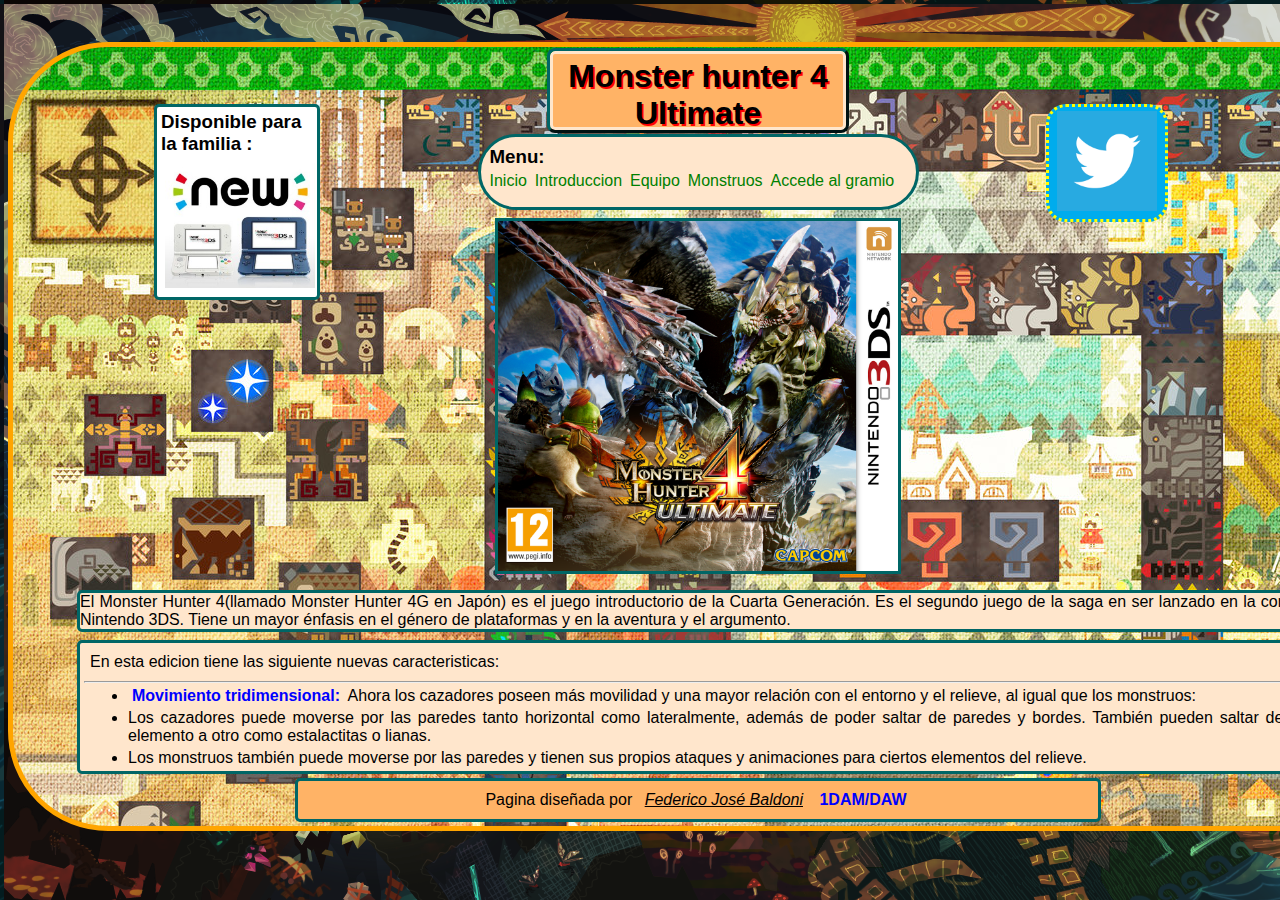
<file: index.html>
<!DOCTYPE html PUBLIC "-//W3C//DTD XHTML 1.0 Strict//EN" "http://www.w3c.org/TR/xhtml1/DTD/xhtml1-strict.dtd">
<html xmlns="http://www.w3.org/1999/xhtml">
	<head>
		<title>Monster hunter 4U</title>
		<meta http-equiv="content-type" content="text/html; charset=utf-8" /> 
		<link rel="stylesheet" href="estilo.css" type="text/css" />
	</head>

	<body>
		<div id="contenedor">
			<div class="contact"><a href="https://twitter.com/"><img src="img/twi.png"/ width="100px" height="100px"></a></div>
			<div id="titulo"><h1>Monster hunter 4 Ultimate</h1></div>
			<div id="menu">
			<h3>Menu:</h3>
			<a href="index.html">Inicio</a><a href="introduccion.html">Introduccion</a><a href="equipo.html">Equipo</a><a href="monstruos.html">Monstruos</a><a href="formulario.html">Accede al gramio</a>
			</div>
			
			<div id="puntoventa">
			<h3>Disponible para la familia :</h3>
			<a href="https://www.nintendo.es/Juegos/Nintendo-3DS/Monster-Hunter-4-Ultimate-906890.html"><img src="img/3ds.jpg" class=puntoventa></a></div>
			<!--Imagen-->
			<center><img src="img/Caratula.png" class=Caratula /></center>
			<!--Texto-->
			<div id="bloque1">
				El Monster Hunter 4(llamado Monster Hunter 4G en Japón) es el juego introductorio de la Cuarta Generación. Es el segundo juego de la saga en ser lanzado en la consola Nintendo 3DS. Tiene un mayor énfasis en el género de plataformas y en la aventura y el argumento.
			</div>
			<!--Lista-->
			<div id="bloque2">
				<p>En esta edicion tiene las siguiente nuevas caracteristicas: </p>
				<hr>
				<ul>
					<li><strong>Movimiento tridimensional:</strong> Ahora los cazadores poseen más movilidad y una mayor relación con el entorno y el relieve, al igual que los monstruos:</li>
					<li>Los cazadores puede moverse por las paredes tanto horizontal como lateralmente, además de poder saltar de paredes y bordes. También pueden saltar de un elemento a otro como estalactitas o lianas.</li>
					<li>Los monstruos también puede moverse por las paredes y tienen sus propios ataques y animaciones para ciertos elementos del relieve.</li>
				</ul>
			</div>
			<div id="pie"><p>Pagina diseñada por <em><u>Federico José Baldoni</u></em> <strong>1DAM/DAW</strong></p></div>
		</div>
	</body>
	
</html>
</file>
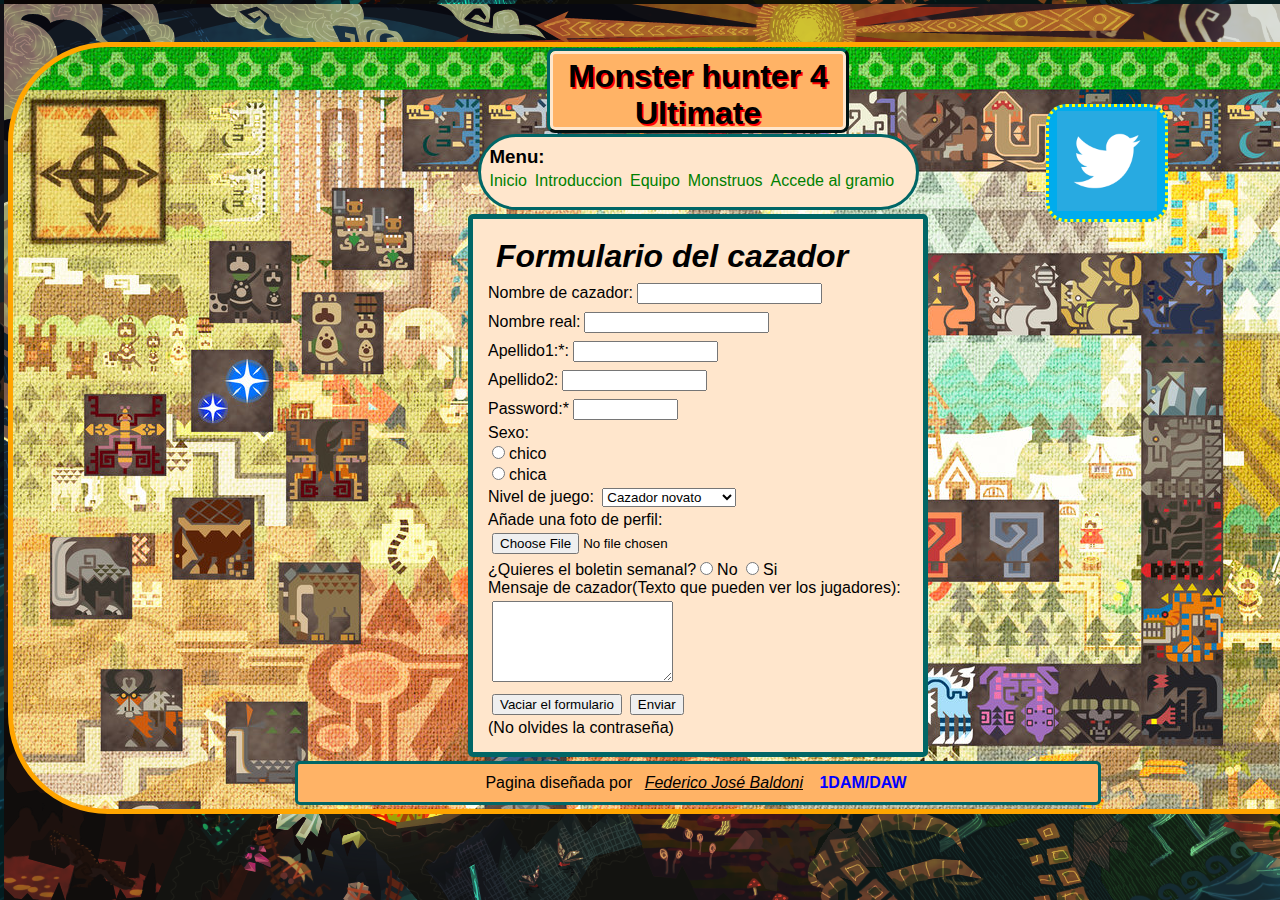
<file: formulario.html>
<!DOCTYPE html PUBLIC "-//W3C//DTD XHTML 1.0 Strict//EN" "http://www.w3c.org/TR/xhtml1/DTD/xhtml1-strict.dtd">
<html xmlns="http://www.w3.org/1999/xhtml">
	<head>
		<title>Monster hunter 4U</title>
		<meta http-equiv="content-type" content="text/html; charset=utf-8" /> 
		<link rel="stylesheet" href="estilo.css" type="text/css" />
	</head>

	<body>
		<div id="contenedor">
			<div class="contact"><a href="https://twitter.com/"><img src="img/twi.png"/ width="100px" height="100px"></a></div>
			<div id="titulo"><h1>Monster hunter 4 Ultimate</h1></div>
			<div id="menu">
			<h3>Menu:</h3>
			<a href="index.html">Inicio</a><a href="introduccion.html">Introduccion</a><a href="equipo.html">Equipo</a><a href="monstruos.html">Monstruos</a><a href="formulario.html">Accede al gramio</a>
			</div>
			<div id="formulario">
			<form method="post" action="http://www.formulario-chef.com/formular-chef.cgi">
				<h1><i>Formulario del cazador</i></h1>
				Nombre de cazador:<input type="text" id="cazador" name="cazador" size="20" maxLength=”30” /><br>
				Nombre real:<input type="text" id="nombre" name="nombre" size="20" maxLength=”30” /><br>
				Apellido1:*:<input type="text" id="Apellido1" name="Apellido1" size="15" maxLength=”15” /><br>
				Apellido2:<input type="text" id="Apellido2" name="Apellido2" size="15" maxLength=”15” /><br>
								Password:*<input type=password name="password" size="10" maxLength=”30”/><br>
				Sexo:<br>
				<input type="radio" name="sexo" value="chico" />chico<br>
				<input type="radio" name="sexo" value="chica" />chica<br>
				Nivel de juego:
				<select name=”Pregunta”>
					<option value="novato" selected="selected">Cazador novato</option>
					<option value="avanzado">Cazador avanzado</option>
					<option value="experto">Cazador experto</option>
				</select><br>
				Añade una foto de perfil: <input type="file" value="Enviar" /><br>
				¿Quieres el boletin semanal?<input type="radio" name="opcion" value="No"/>No
				<input type="radio" name="opcion" value="Si"/>Si<br>
				Mensaje de cazador(Texto que pueden ver los jugadores):<br>
				<textarea name="nombre" rows="5" cols="20" ></textarea><br>
				<input type="reset"  value="Vaciar el formulario" /><input type="submit"  value="Enviar" /><br>
				(No olvides la contraseña)
		</form>
			</div>
			<div id="pie"><p>Pagina diseñada por <em><u>Federico José Baldoni</u></em> <strong>1DAM/DAW</strong></p></div>
		</div>
	</body>
</html>
</file>
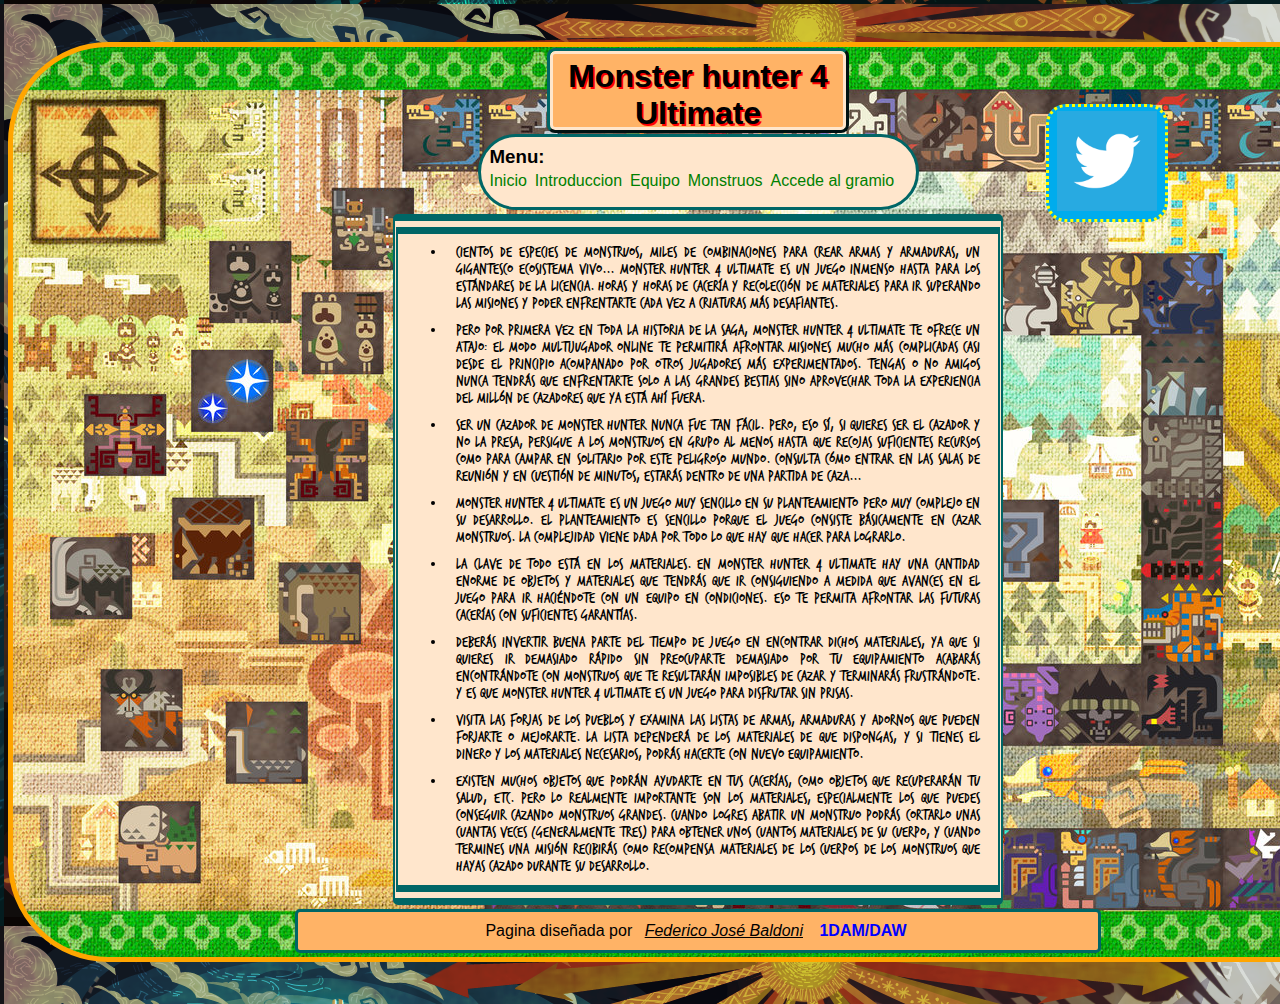
<file: introduccion.html>
<!DOCTYPE html PUBLIC "-//W3C//DTD XHTML 1.0 Strict//EN" "http://www.w3c.org/TR/xhtml1/DTD/xhtml1-strict.dtd">
<html xmlns="http://www.w3.org/1999/xhtml">
	<head>
		<title>Monster hunter 4U</title>
		<meta http-equiv="content-type" content="text/html; charset=utf-8" /> 
		<link rel="stylesheet" href="estilo.css" type="text/css" />
	</head>

	<body>
		<div id="contenedor">
			<div class="contact"><a href="https://twitter.com/"><img src="img/twi.png"/ width="100px" height="100px"></a></div>
			<div id="titulo"><h1>Monster hunter 4 Ultimate</h1></div>
			<!--Menu-->
			<div id="menu">
			<h3>Menu:</h3>
			<a href="index.html">Inicio</a><a href="introduccion.html">Introduccion</a><a href="equipo.html">Equipo</a><a href="monstruos.html">Monstruos</a><a href="formulario.html">Accede al gramio</a>
			</div>
			<!--Texto use un center porque en el css no queria centrarse. y para user y que se note el fixed.-->
			<center>
				<div id="bloque02">
					<ul>
						<li><p>Cientos de especies de monstruos, miles de combinaciones para crear armas y armaduras, un gigantesco ecosistema vivo... Monster Hunter 4 Ultimate es un juego inmenso hasta para los estándares de la licencia. Horas y horas de cacería y recolección de materiales para ir superando las misiones y poder enfrentarte cada vez a criaturas más desafiantes.</p></li>
						<li><p>Pero por primera vez en toda la historia de la saga, Monster Hunter 4 Ultimate te ofrece un atajo: el modo multijugador online te permitirá afrontar misiones mucho más complicadas casi desde el principio acompañado por otros jugadores más experimentados. Tengas o no amigos nunca tendrás que enfrentarte solo a las grandes bestias sino aprovechar toda la experiencia del millón de cazadores que ya está ahí fuera.</p></li>
						<li><p>Ser un cazador de Monster Hunter nunca fue tan fácil. Pero, eso sí, si quieres ser el cazador y no la presa, persigue a los monstruos en grupo al menos hasta que recojas suficientes recursos como para campar en solitario por este peligroso mundo. Consulta cómo entrar en las salas de reunión y en cuestión de minutos, estarás dentro de una partida de caza...</p></li>
						<li><p>Monster Hunter 4 Ultimate es un juego muy sencillo en su planteamiento pero muy complejo en su desarrollo. El planteamiento es sencillo porque el juego consiste básicamente en cazar monstruos. La complejidad viene dada por todo lo que hay que hacer para lograrlo.</p></li>
						<li><p>La clave de todo está en los materiales. En Monster Hunter 4 Ultimate hay una cantidad enorme de objetos y materiales que tendrás que ir consiguiendo a medida que avances en el juego para ir haciéndote con un equipo en condiciones. Eso te permita afrontar las futuras cacerías con suficientes garantías.</p></li>
						<li><p>Deberás invertir buena parte del tiempo de juego en encontrar dichos materiales, ya que si quieres ir demasiado rápido sin preocuparte demasiado por tu equipamiento acabarás encontrándote con monstruos que te resultarán imposibles de cazar y terminarás frustrándote. Y es que Monster Hunter 4 Ultimate es un juego para disfrutar sin prisas.</p></li>
						<li><p>Visita las forjas de los pueblos y examina las listas de armas, armaduras y adornos que pueden forjarte o mejorarte. La lista dependerá de los materiales de que dispongas, y si tienes el dinero y los materiales necesarios, podrás hacerte con nuevo equipamiento.</p></li>
						<li><p>Existen muchos objetos que podrán ayudarte en tus cacerías, como objetos que recuperarán tu salud, etc. Pero lo realmente importante son los materiales, especialmente los que puedes conseguir cazando monstruos grandes. Cuando logres abatir un monstruo podrás cortarlo unas cuantas veces (generalmente tres) para obtener unos cuantos materiales de su cuerpo, y cuando termines una misión recibirás como recompensa materiales de los cuerpos de los monstruos que hayas cazado durante su desarrollo.</p></li>
					</ul>
				</div>
			</center>
			<div id="pie"><p>Pagina diseñada por <em><u>Federico José Baldoni</u></em> <strong>1DAM/DAW</strong></p></div>
		</div>
	</body>
</html>
</file>
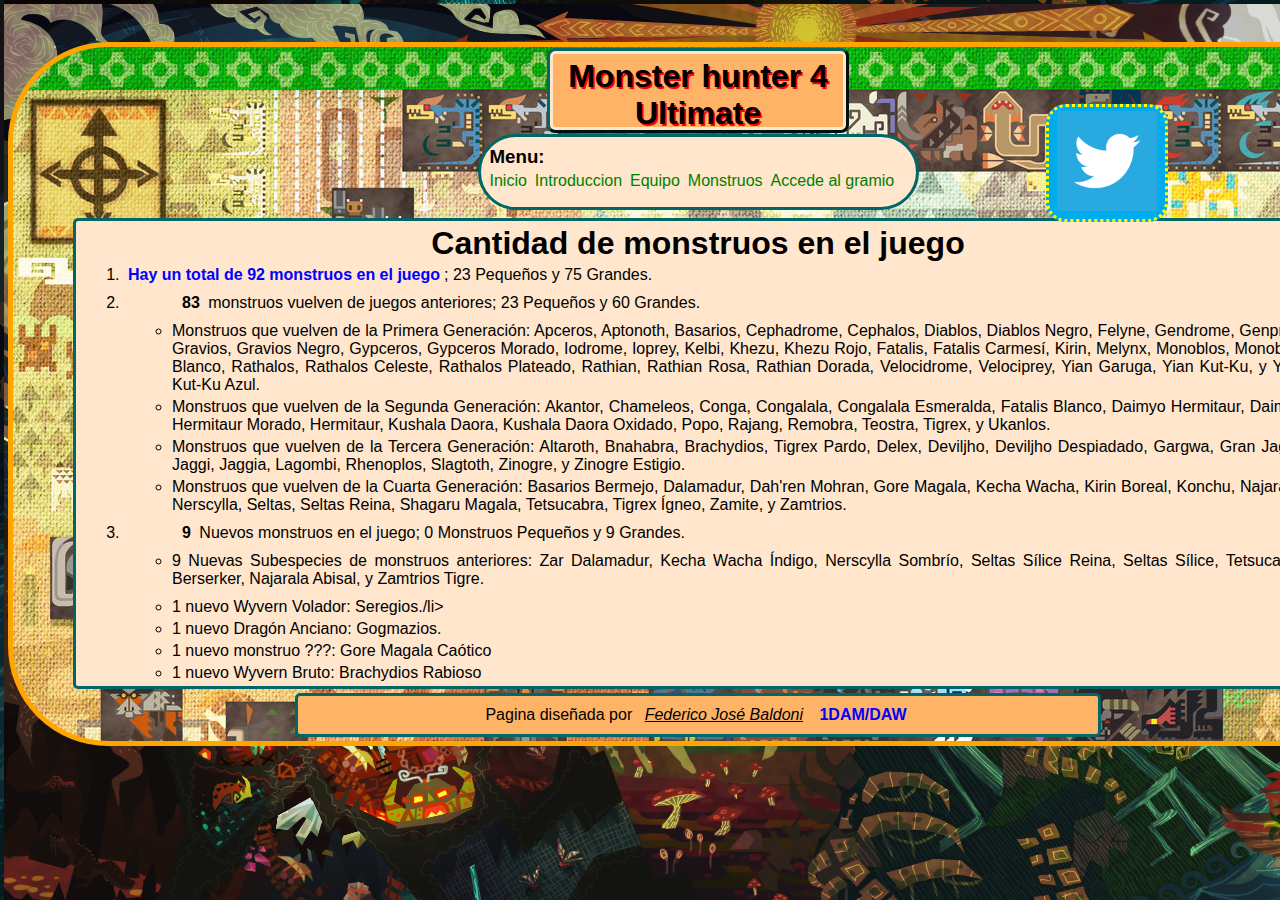
<file: monstruos.html>
<!DOCTYPE html PUBLIC "-//W3C//DTD XHTML 1.0 Strict//EN" "http://www.w3c.org/TR/xhtml1/DTD/xhtml1-strict.dtd">
<html xmlns="http://www.w3.org/1999/xhtml">
	<head>
		<title>Monster hunter 4U</title>
		<meta http-equiv="content-type" content="text/html; charset=utf-8" /> 
		<link rel="stylesheet" href="estilo.css" type="text/css" />
	</head>

	<body>
		<div id="contenedor">
			<div class="contact"><a href="https://twitter.com/"><img src="img/twi.png"/ width="100px" height="100px"></a></div>
			<div id="titulo"><h1>Monster hunter 4 Ultimate</h1></div>
			<!--Texto-->
			<div id="menu">
			<h3>Menu:</h3>
			<a href="index.html">Inicio</a><a href="introduccion.html">Introduccion</a><a href="equipo.html">Equipo</a><a href="monstruos.html">Monstruos</a><a href="formulario.html">Accede al gramio</a>
			</div>
			<div id="bloque3">
			<center><h1>Cantidad de monstruos en el juego</h1></center>
				<ol>
					<li><strong>Hay un total de 92 monstruos en el juego</strong>; 23 Pequeños y 75 Grandes.</li>
					<li>
						<ul><p><b>83</b> monstruos vuelven de juegos anteriores; 23 Pequeños y 60 Grandes.</p>
							<li>Monstruos que vuelven de la Primera Generación: Apceros, Aptonoth, Basarios, Cephadrome, Cephalos, Diablos, Diablos Negro, Felyne, Gendrome, Genprey, Gravios, Gravios Negro, Gypceros, Gypceros Morado, Iodrome, Ioprey, Kelbi, Khezu, Khezu Rojo, Fatalis, Fatalis Carmesí, Kirin, Melynx, Monoblos, Monoblos Blanco, Rathalos, Rathalos Celeste, Rathalos Plateado, Rathian, Rathian Rosa, Rathian Dorada, Velocidrome, Velociprey, Yian Garuga, Yian Kut-Ku, y Yian Kut-Ku Azul.</li>
							<li>Monstruos que vuelven de la Segunda Generación: Akantor, Chameleos, Conga, Congalala, Congalala Esmeralda, Fatalis Blanco, Daimyo Hermitaur, Daimyo Hermitaur Morado, Hermitaur, Kushala Daora, Kushala Daora Oxidado, Popo, Rajang, Remobra, Teostra, Tigrex, y Ukanlos.</li>
							<li>Monstruos que vuelven de la Tercera Generación: Altaroth, Bnahabra, Brachydios, Tigrex Pardo, Delex, Deviljho, Deviljho Despiadado, Gargwa, Gran Jaggi, Jaggi, Jaggia, Lagombi, Rhenoplos, Slagtoth, Zinogre, y Zinogre Estigio.</li>
							<li>Monstruos que vuelven de la Cuarta Generación: Basarios Bermejo, Dalamadur, Dah'ren Mohran, Gore Magala, Kecha Wacha, Kirin Boreal, Konchu, Najarala, Nerscylla, Seltas, Seltas Reina, Shagaru Magala, Tetsucabra, Tigrex Ígneo, Zamite, y Zamtrios.</li>
						</ul>
					</li>
					<li>
						<ul><p><b>9</b> Nuevos monstruos en el juego; 0 Monstruos Pequeños y 9 Grandes.</p>
							<li>9 Nuevas Subespecies de monstruos anteriores: Zar Dalamadur, Kecha Wacha Índigo, Nerscylla Sombrío, Seltas Sílice Reina, Seltas Sílice, Tetsucabra Berserker, Najarala Abisal, y Zamtrios Tigre.</p></li>
							<li>1 nuevo Wyvern Volador: Seregios./li>
							<li>1 nuevo Dragón Anciano: Gogmazios.</li>
							<li>1 nuevo monstruo ???: Gore Magala Caótico</li>
							<li>1 nuevo Wyvern Bruto: Brachydios Rabioso</li>
						</ul>
					</li>
					</li>
				</ol>
			</div>
			<div id="pie"><p>Pagina diseñada por <em><u>Federico José Baldoni</u></em> <strong>1DAM/DAW</strong></p></div>
		</div>
	</body>
</html>
</file>
<file: estilo.css>
*{
	margin:4px;
}
body{
	background-image:url(img/MH4UW.png);
	font-family:"arial";
}
div{
	border-radius: 5px;
}
p{
	margin:10px;
}
table{	
	border-style:ridge;
	border-color :#006666; 
	border-width:5px; 
	background-color:black;
	/*Gradiante aplicado en el fondo del equipo*/
	background: linear-gradient(to right, red,orange,yellow,green,blue,indigo,violet);
}
strong{
	color:blue;
}
/*Transformacion y traslacion de la imagen / 0.5 de transition por que tiene un efecto curioso*/
img:hover[src="img/twi.png"]
{
	transform: rotate(720deg)scale(1.6); transition: 3s,3s,3s;border-radius:50px;
	transition: 0.5s;
}
@font-face{
    font-family: fuente;
    src: url(TrashHand.ttf);
    font-weight: bold;
}
a:link{
    color: green;
    background-color: transparent;
    text-decoration: none;
}
a:visited{
    color: black;
	background-color: transparent;
	text-decoration:none;
}
a:hover{
    color: red;
	background-color: transparent;
	text-decoration: underline;
}
a:active{
    color: yellow;
	background-color: transparent;
	text-decoration: underline;
}
#titulo:hover{
	background:black;
	color:white;
}
form{
	background-color:#ffe6cc;
	padding:15px;
	border-radius: 5px;
	border-color:#006666;
	border-style:solid;
	border-width:5px;
	width:420px;
	margin: auto;
}
#contenedor{
	margin-top:3%;
	margin-bottom:3%;
	margin-left:auto;
	margin-right:auto;
	background-image: url("img/fondomh.jpg");
	border-width :5px;
	border-color :orange;
	border-style:solid;
	border-radius:100px;
	padding-left:60px;
	padding-right:60px;
	width:1250px;
}
#titulo{ 
	float:center;
	text-shadow: 2px 2px red;/* Borde rojo implementado en el titulo*/
	width:290px;
	height:73px;
	text-align:center;
	border: 3px solid #ffe6cc;/* Aplique el outline con el estilo soutset*/
    outline-style: outset;
    outline-color: #006666; 
	background-color:#ffb366;
	margin-left:auto;
	margin-right:auto;
}
#menu{
	float:center;
	width:425px;
	height:60px;
	border-color:#006666;
	border-style :solid;
	background-color:#ffe6cc;
	padding:5px;
	text-align:justify;
	margin-left:auto;
	margin-right:auto;
	border-radius:80px;
}
/*Un movimineto divertido*/
@-webkit-keyframes venta {
    0%   {background-color:red; 	left:150px; top:100px;}
    25%  {background-color:yellow; 	left:350px; top:100px;}
	40%  {background-color:pink; 	left:150px; top:300px;}
    50%  {background-color:blue; 	left:350px; top:300px;}
	60%  {background-color:green;	left:150px; top:100px;}
    75%  {background-color:green; 	left:150px; top:400px;}
    100% {background-color:red; 	left:150px; top:100px;}
}
#puntoventa{
	animation-name: venta;
    animation-duration: 5s;
	position:fixed;
	top: 100px; 
	left:150px;
	border-style:solid;
	border-color :#006666;
	background:white;
	width:160px;
	height:190px;
	}
#bloque1{
	float:left;
	clear:right;
	border-style:solid;
	border-color:#006666;
	background-color:#ffe6cc;
	text-align:justify;
}
#bloque2{
	float:left;
	clear:right;
	border-style:solid;
	border-color :#006666;
	background-color:#ffe6cc;
	text-align:justify;
}
#bloque02{
	font-family: fuente;/*Funte implementado */
	width:600px;
	border-style:double;
	border-color :#006666;
	border-right-width:5px;
	border-left-width:5px;
	border-top-width:20px;
	border-bottom-width:20px;
	background-color:#ffe6cc;
	text-align:justify;
}
#bloque3{
	float:left;
	clear:right;
	margin-left:auto;
	margin-right:auto;
	border-style :solid;
	border-color :#006666;
	background-color:#ffe6cc;
	text-align:justify;
}
#tipos{
	border-style:solid;
	border-color :#006666;
	width:180px;
	background-color:#ffe6cc;
	text-align:justify;
}
#bloque4{
	width:200px;
	border-style:dashed;
	border-color :#006666;
	border-width:10px;
	background-color:white;
}
#pie{
	float:center;
	clear:left;
	width:800px;
	height:auto;
	border-style:solid;
	border-color :#006666;
	background-color:#ffb366;
	text-align:center;
	margin-left:auto;
	margin-right:auto;
}
.puntoventa{
	animation: venta 2s normal 1 ease forwards ;
	width:150px;
	height:125px;
}
.contact {
	position:fixed;
	top:100px;
	right:108px;
	background-color:#00aced;
	border-style:dotted;
	border-color :yellow;
	border-radius:20px;
}
.Caratula{
	width:400px;
	height:350px;
	border-style:solid;
	border-color:#006666;
}
</file>
